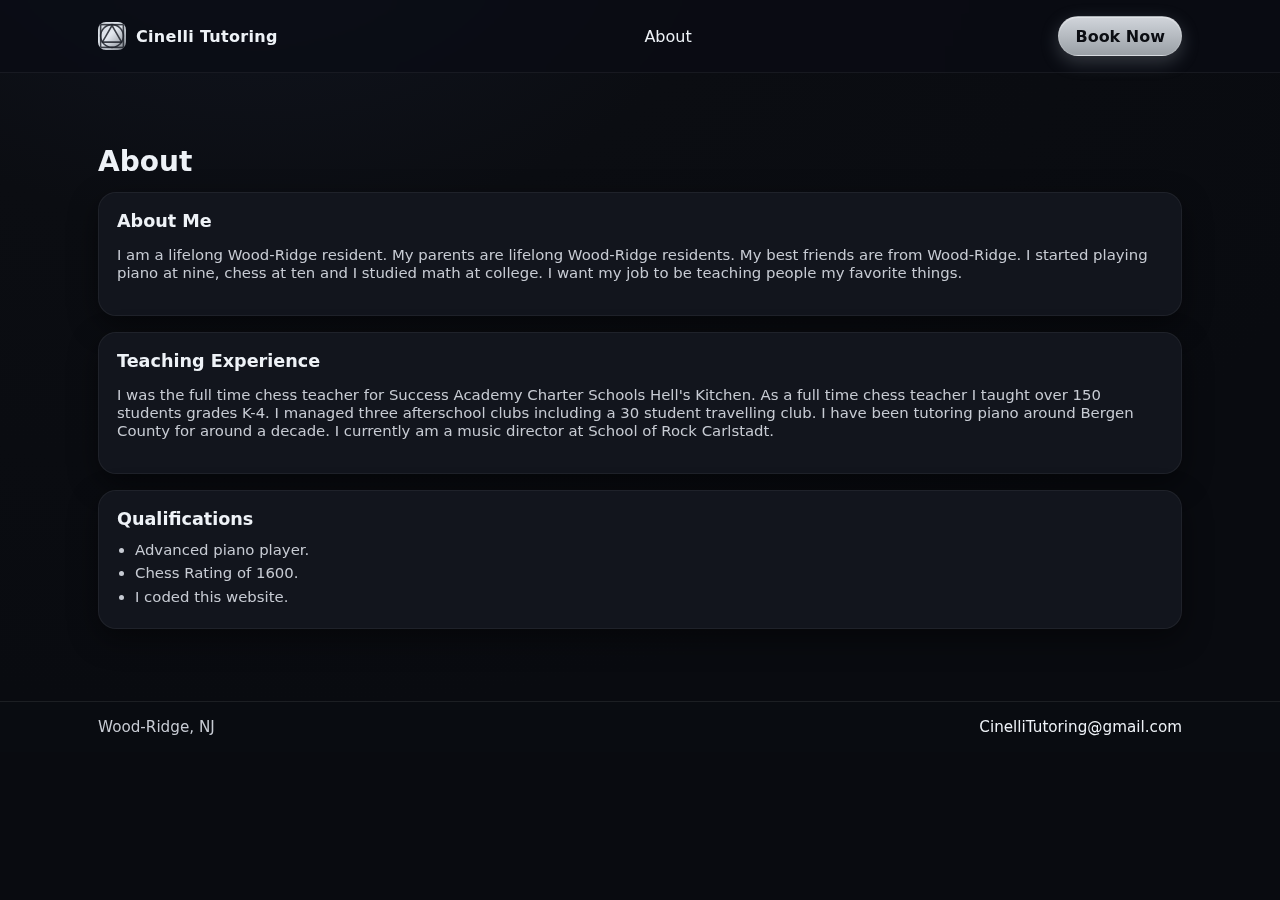
<file: about.html>
<!doctype html>
<html lang="en">
<head>
  <meta charset="utf-8">
  <title>About — Cinelli Tutoring</title>
  <meta name="viewport" content="width=device-width, initial-scale=1">
  <link rel="icon" href="assets/favicon.svg" type="image/svg+xml">
  <link rel="stylesheet" href="styles.css">
</head>
<body>
  <header class="site-header" role="banner">
    <div class="wrapper header-inner">
      <button class="hamburger" aria-label="Open menu" aria-expanded="false"><span></span></button>
      <a class="brand" href="index.html" data-nav><img src="assets/favicon.svg" alt=""><span>Cinelli Tutoring</span></a>
      <nav class="desktop-nav" aria-label="Primary">
        <a class="nav-link" data-nav href="about.html">About</a>
      </nav>
      <a class="btn" href="index.html#booking-section">Book Now</a>
    </div>
    <nav class="nav-drawer" aria-label="Mobile">
      <a class="nav-link" data-nav href="about.html">About</a>
      <a class="nav-link" data-nav href="piano.html">Piano</a>
      <a class="nav-link" data-nav href="chess.html">Chess</a>
      <a class="nav-link" data-nav href="mathematics.html">Math</a>
      <div class="nav-row"><a class="btn" href="index.html#booking-section">Book Now</a><a class="btn ghost" href="index.html">Home</a></div>
    </nav>
  </header>

  <main class="wrapper" id="content">
    <section>
      <h3 class="section-title">About</h3>

      <article class="card">
        <h4>About Me</h4>
        <p class="helper">I am a lifelong Wood-Ridge resident. 
          My parents are lifelong Wood-Ridge residents. 
          My best friends are from Wood-Ridge. 
          I started playing piano at nine, chess at ten and I studied math at college.
          I want my job to be teaching people my favorite things. </p>
      </article>

      <article class="card stack-md">
        <h4>Teaching Experience</h4>
        <p class="helper">I was the full time chess teacher for Success Academy Charter Schools Hell's Kitchen.
          As a full time chess teacher I taught over 150 students grades K-4.
          I managed three afterschool clubs including a 30 student travelling club.
          I have been tutoring piano around Bergen County for around a decade. 
          I currently am a music director at School of Rock Carlstadt. 
        </p>
      </article>
      <article class="card stack-md">
        <h4>Qualifications</h4>
        <ul class="helper">
          <li>Advanced piano player.</li>
          <li>Chess Rating of 1600.</li>
          <li>I coded this website.</li>
        </ul>
      </article>

    </section>
  </main>

  <footer class="site-footer" role="contentinfo">
    <div class="wrapper footer-inner">
      <div>Wood-Ridge, NJ</div>
      <div><a href="mailto:CinelliTutoring@gmail.com">CinelliTutoring@gmail.com</a></div>
    </div>
  </footer>
  <script src="script.js" defer></script>
</body>
</html>
</file>
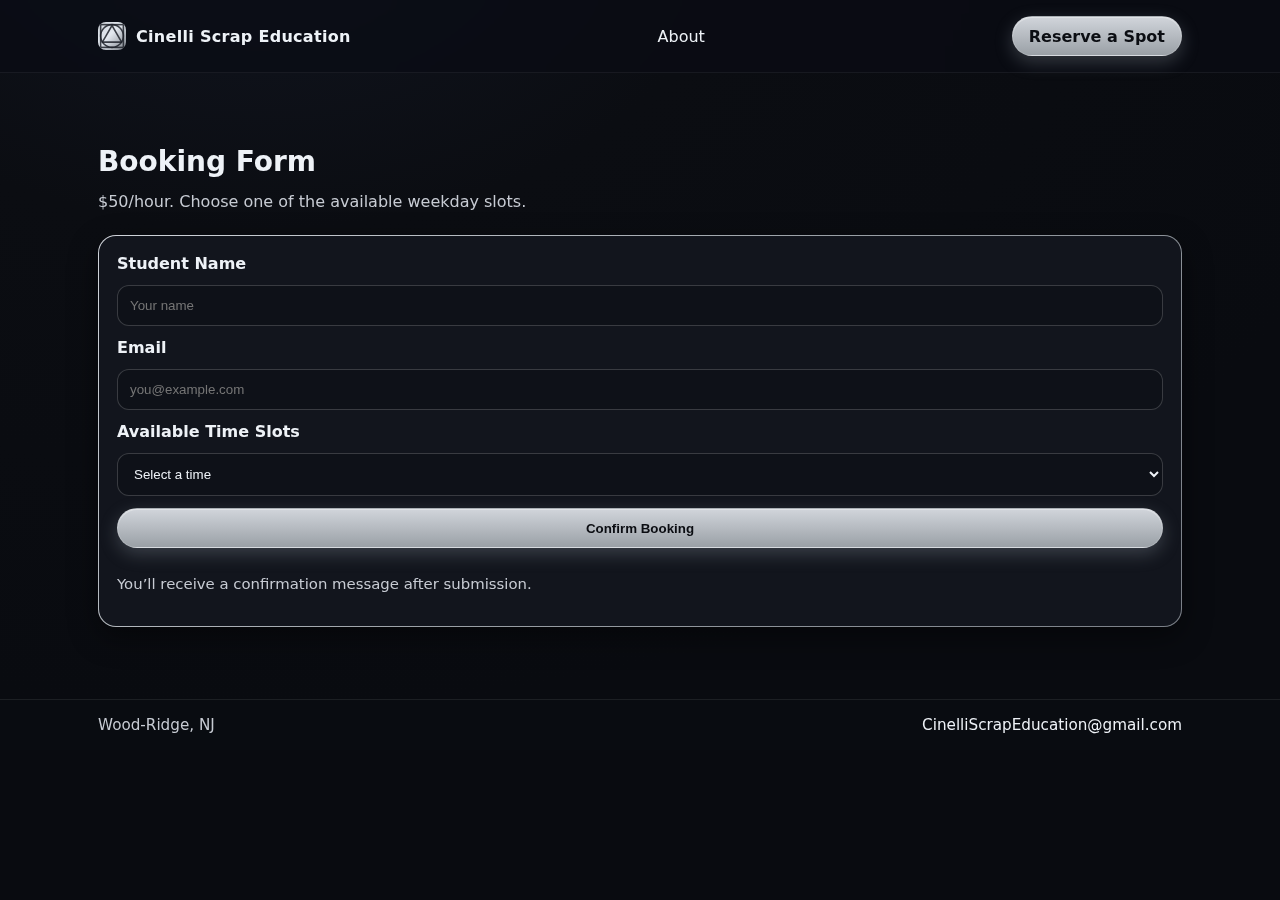
<file: booking.html>
<!doctype html>
<html lang="en">
<head>
  <meta charset="utf-8">
  <title>Booking — Cinelli Scrap Education</title>
  <meta name="viewport" content="width=device-width, initial-scale=1">
  <link rel="icon" href="assets/favicon.svg" type="image/svg+xml">
  <link rel="stylesheet" href="styles.css">
</head>
<body>
  <header class="site-header" role="banner">
    <div class="wrapper header-inner">
      <button class="hamburger" aria-label="Open menu" aria-expanded="false"><span></span></button>
      <a class="brand" href="index.html" data-nav><img src="assets/favicon.svg" alt=""><span>Cinelli Scrap Education</span></a>
      <nav class="desktop-nav" aria-label="Primary">
        <a class="nav-link" data-nav href="about.html">About</a>
      </nav>
      <a class="btn" href="booking.html" aria-current="page">Reserve a Spot</a>
    </div>
    <nav class="nav-drawer" aria-label="Mobile">
      <a class="nav-link" data-nav href="about.html">About</a>
      <div class="nav-row"><a class="btn" href="booking.html">Reserve a Spot</a><a class="btn ghost" href="index.html">Home</a></div>
    </nav>
  </header>

  <main class="wrapper" id="content">
    <section>
      <h3 class="section-title">Booking Form</h3>
      <p class="section-sub">$50/hour. Choose one of the available weekday slots.</p>

      <form id="booking-form" class="metal-border" novalidate>
        <label for="bk-name">Student Name</label>
        <input id="bk-name" name="name" autocomplete="name" placeholder="Your name" required>

        <label for="bk-email">Email</label>
        <input id="bk-email" name="email" type="email" autocomplete="email" placeholder="you@example.com" required>

        <label for="bk-slot">Available Time Slots</label>
        <select id="bk-slot" name="slot" required>
          <option value="" selected disabled>Select a time</option>
          <option>4–5 pm</option>
          <option>5:30–6:30 pm</option>
          <option>7–8 pm</option>
        </select>

        <button class="btn" type="submit">Confirm Booking</button>
        <p class="helper">You’ll receive a confirmation message after submission.</p>
      </form>
    </section>
  </main>

  <footer class="site-footer" role="contentinfo">
    <div class="wrapper footer-inner">
      <div>Wood-Ridge, NJ</div>
      <div><a href="mailto:CinelliScrapEducation@gmail.com">CinelliScrapEducation@gmail.com</a></div>
    </div>
  </footer>
  <script src="script.js" defer></script>
</body>
</html>
</file>
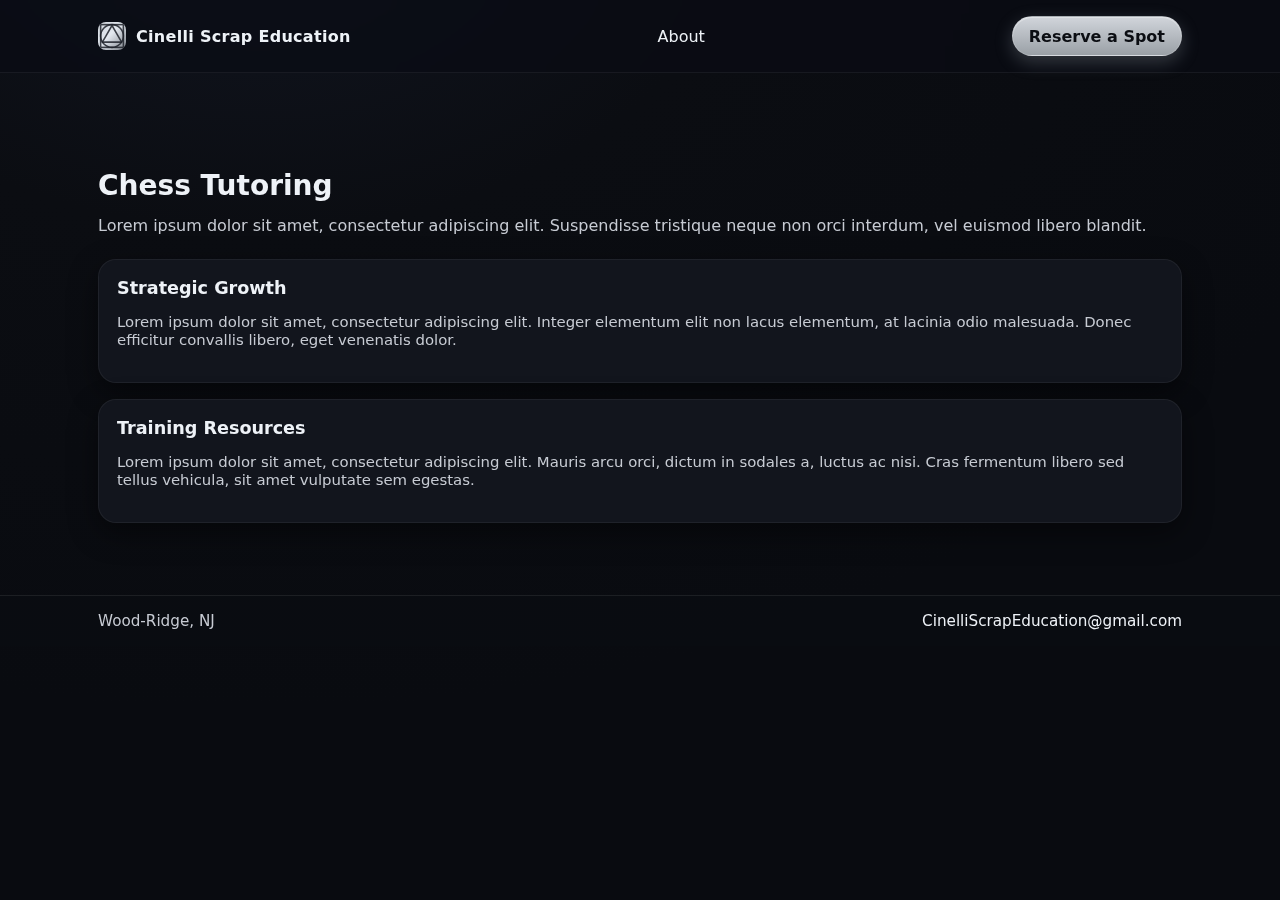
<file: chess.html>
<!doctype html>
<html lang="en">
<head>
  <meta charset="utf-8">
  <title>Chess Tutoring — Cinelli Scrap Education</title>
  <meta name="viewport" content="width=device-width, initial-scale=1">
  <link rel="icon" href="assets/favicon.svg" type="image/svg+xml">
  <link rel="stylesheet" href="styles.css">
</head>
<body>
  <header class="site-header" role="banner">
    <div class="wrapper header-inner">
      <button class="hamburger" aria-label="Open menu" aria-expanded="false"><span></span></button>
      <a class="brand" href="index.html" data-nav><img src="assets/favicon.svg" alt=""><span>Cinelli Scrap Education</span></a>
      <nav class="desktop-nav" aria-label="Primary">
        <a class="nav-link" data-nav href="about.html">About</a>
      </nav>
      <a class="btn" href="booking.html">Reserve a Spot</a>
    </div>
    <nav class="nav-drawer" aria-label="Mobile">
      <a class="nav-link" data-nav href="about.html">About</a>
      <div class="nav-row">
        <a class="btn" href="booking.html">Reserve a Spot</a>
        <a class="btn ghost" href="index.html">Home</a>
      </div>
    </nav>
  </header>

  <main class="wrapper" id="content">
    <section class="stack-lg">
      <h3 class="section-title">Chess Tutoring</h3>
      <p class="section-sub">Lorem ipsum dolor sit amet, consectetur adipiscing elit. Suspendisse tristique neque non orci interdum, vel euismod libero blandit.</p>

      <article class="card stack-md">
        <h4>Strategic Growth</h4>
        <p class="helper">Lorem ipsum dolor sit amet, consectetur adipiscing elit. Integer elementum elit non lacus elementum, at lacinia odio malesuada. Donec efficitur convallis libero, eget venenatis dolor.</p>
      </article>

      <article class="card stack-md">
        <h4>Training Resources</h4>
        <p class="helper">Lorem ipsum dolor sit amet, consectetur adipiscing elit. Mauris arcu orci, dictum in sodales a, luctus ac nisi. Cras fermentum libero sed tellus vehicula, sit amet vulputate sem egestas.</p>
      </article>
    </section>
  </main>

  <footer class="site-footer" role="contentinfo">
    <div class="wrapper footer-inner">
      <div>Wood-Ridge, NJ</div>
      <div><a href="mailto:CinelliScrapEducation@gmail.com">CinelliScrapEducation@gmail.com</a></div>
    </div>
  </footer>
  <script src="script.js" defer></script>
</body>
</html>
</file>
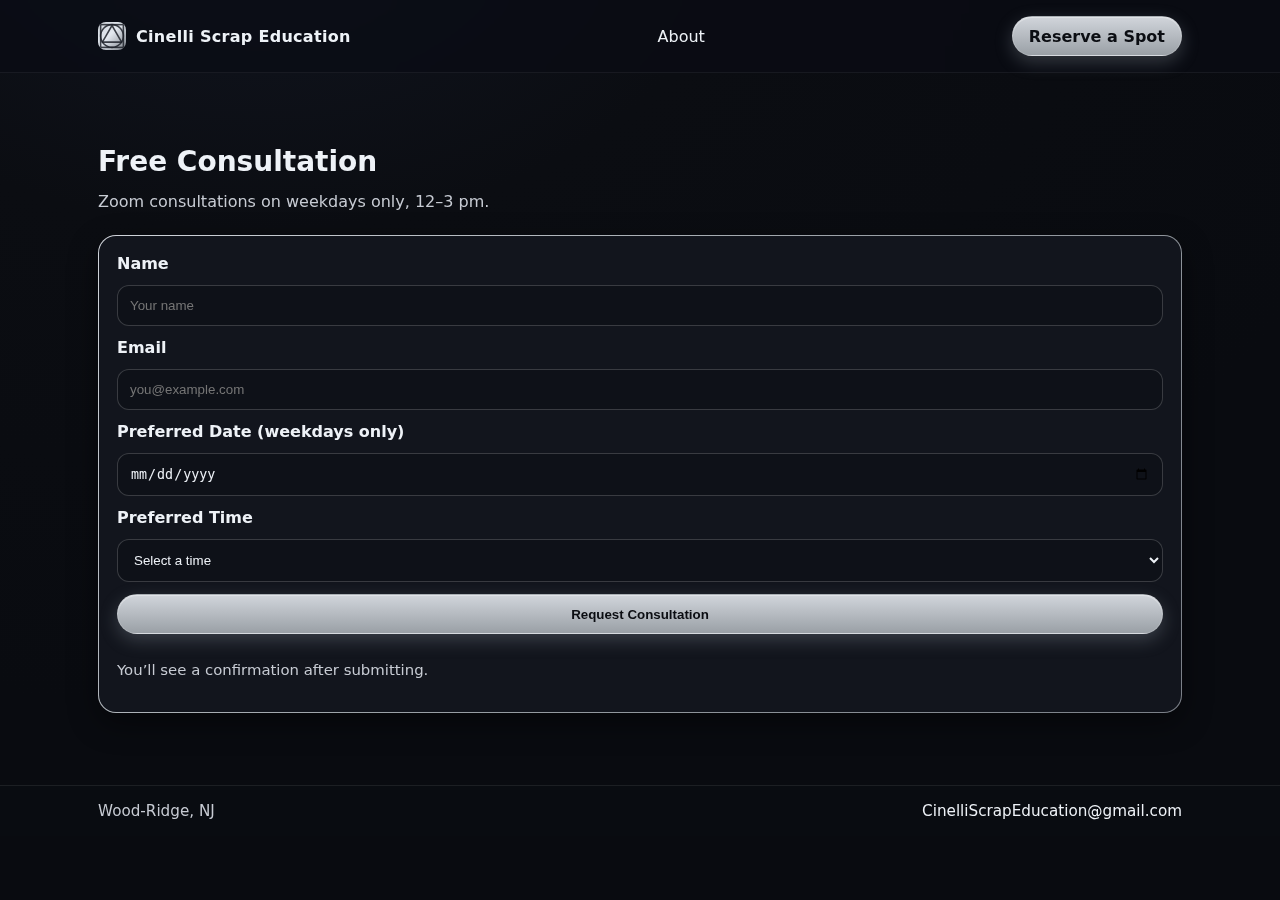
<file: consultation.html>
<!doctype html>
<html lang="en">
<head>
  <meta charset="utf-8">
  <title>Free Consultation — Cinelli Scrap Education</title>
  <meta name="viewport" content="width=device-width, initial-scale=1">
  <link rel="icon" href="assets/favicon.svg" type="image/svg+xml">
  <link rel="stylesheet" href="styles.css">
</head>
<body>
  <header class="site-header" role="banner">
    <div class="wrapper header-inner">
      <button class="hamburger" aria-label="Open menu" aria-expanded="false"><span></span></button>
      <a class="brand" href="index.html" data-nav><img src="assets/favicon.svg" alt=""><span>Cinelli Scrap Education</span></a>
      <nav class="desktop-nav" aria-label="Primary">
        <a class="nav-link" data-nav href="about.html">About</a>
      </nav>
      <a class="btn" href="booking.html">Reserve a Spot</a>
    </div>
    <nav class="nav-drawer" aria-label="Mobile">
      <a class="nav-link" data-nav href="about.html">About</a>
      <div class="nav-row">
        <a class="btn" href="booking.html">Reserve a Spot</a>
        <a class="btn ghost" href="index.html">Home</a>
      </div>
    </nav>
  </header>

  <main class="wrapper" id="content">
    <section>
      <h3 class="section-title">Free Consultation</h3>
      <p class="section-sub">Zoom consultations on weekdays only, 12–3 pm.</p>

      <form id="consultation-form" class="metal-border" novalidate>
        <label for="c-name">Name</label>
        <input id="c-name" name="name" autocomplete="name" placeholder="Your name" required>

        <label for="c-email">Email</label>
        <input id="c-email" name="email" type="email" autocomplete="email" placeholder="you@example.com" required>

        <label for="c-date">Preferred Date (weekdays only)</label>
        <input id="c-date" name="date" type="date" required>

        <label for="c-time">Preferred Time</label>
        <select id="c-time" name="time" required>
          <option value="" selected disabled>Select a time</option>
          <option>12:00 pm</option>
          <option>12:30 pm</option>
          <option>1:00 pm</option>
          <option>1:30 pm</option>
          <option>2:00 pm</option>
          <option>2:30 pm</option>
          <option>3:00 pm</option>
        </select>

        <button class="btn" type="submit">Request Consultation</button>
        <p class="helper">You’ll see a confirmation after submitting.</p>
      </form>
    </section>
  </main>

  <footer class="site-footer" role="contentinfo">
    <div class="wrapper footer-inner">
      <div>Wood-Ridge, NJ</div>
      <div><a href="mailto:CinelliScrapEducation@gmail.com">CinelliScrapEducation@gmail.com</a></div>
    </div>
  </footer>
  <script src="script.js" defer></script>
</body>
</html>
</file>
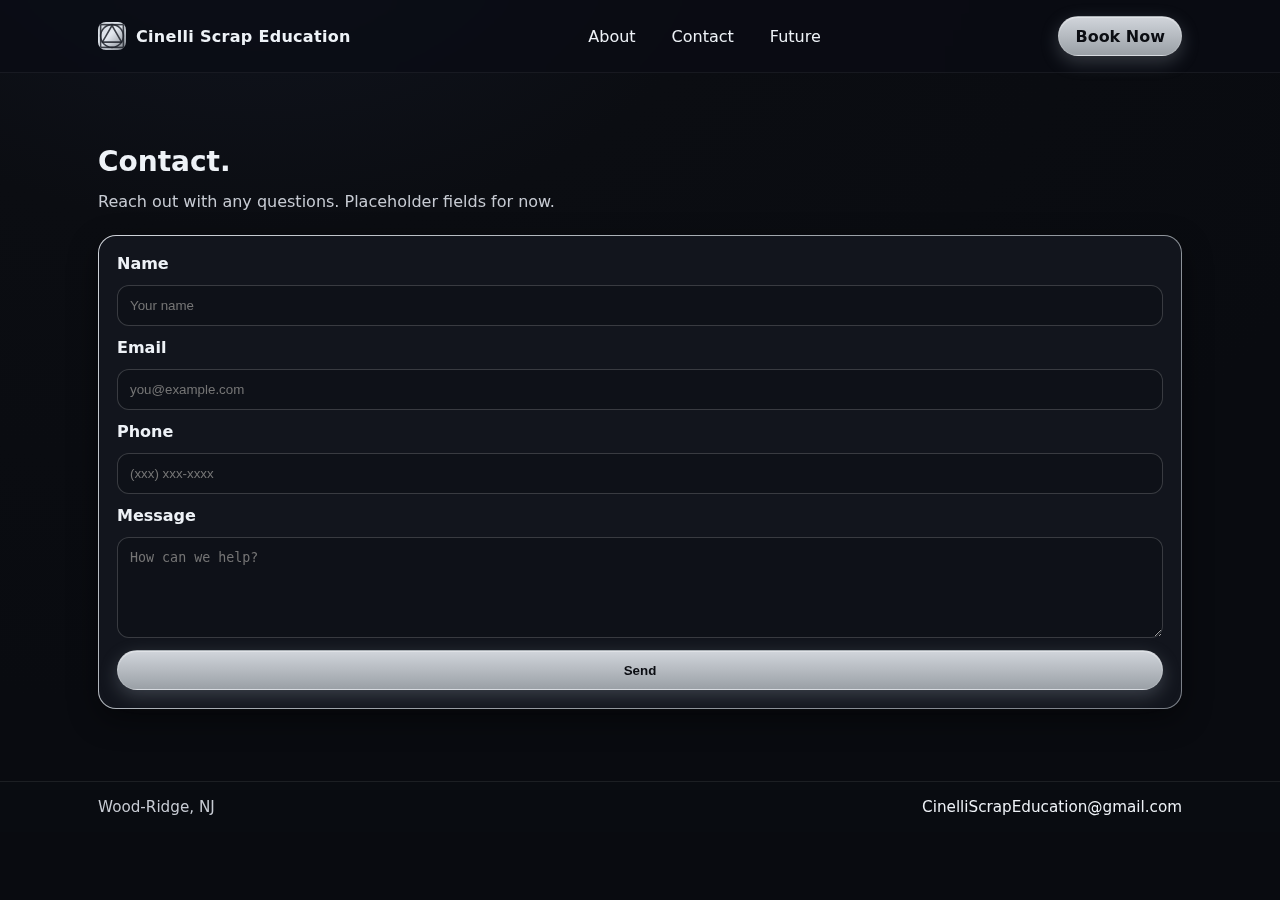
<file: contact.html>
<!doctype html>
<html lang="en">
<head>
  <meta charset="utf-8">
  <title>Contact — Cinelli Scrap Education</title>
  <meta name="viewport" content="width=device-width, initial-scale=1">
  <link rel="icon" href="assets/favicon.svg" type="image/svg+xml">
  <link rel="stylesheet" href="styles.css">
</head>
<body>
  <header class="site-header" role="banner">
    <div class="wrapper header-inner">
      <button class="hamburger" aria-label="Open menu" aria-expanded="false"><span></span></button>
      <a class="brand" href="index.html" data-nav><img src="assets/favicon.svg" alt=""><span>Cinelli Scrap Education</span></a>
      <nav class="desktop-nav" aria-label="Primary">
        <a class="nav-link" data-nav href="about.html">About</a>
        <a class="nav-link" data-nav href="contact.html">Contact</a>
        <a class="nav-link" data-nav href="future.html">Future</a>
      </nav>
      <a class="btn" href="booking.html">Book Now</a>
    </div>
    <nav class="nav-drawer" aria-label="Mobile">
      <a class="nav-link" data-nav href="about.html">About</a>
      <a class="nav-link" data-nav href="contact.html">Contact</a>
      <a class="nav-link" data-nav href="future.html">Future</a>
      <div class="nav-row"><a class="btn" href="booking.html">Book Now</a><a class="btn ghost" href="index.html">Home</a></div>
    </nav>
  </header>

  <main class="wrapper" id="content">
    <section>
      <h3 class="section-title">Contact.</h3>
      <p class="section-sub">Reach out with any questions. Placeholder fields for now.</p>

      <form class="metal-border" aria-labelledby="contact-title">
        <label for="ct-name">Name</label>
        <input id="ct-name" name="name" autocomplete="name" placeholder="Your name">

        <label for="ct-email">Email</label>
        <input id="ct-email" name="email" type="email" autocomplete="email" placeholder="you@example.com">

        <label for="ct-phone">Phone</label>
        <input id="ct-phone" name="phone" type="tel" autocomplete="tel" placeholder="(xxx) xxx-xxxx">

        <label for="ct-msg">Message</label>
        <textarea id="ct-msg" name="message" rows="5" placeholder="How can we help?"></textarea>

        <button class="btn" type="submit" onclick="event.preventDefault(); toast('Thanks! We will get back to you shortly.')">Send</button>
      </form>
    </section>
  </main>

  <footer class="site-footer" role="contentinfo">
    <div class="wrapper footer-inner">
      <div>Wood-Ridge, NJ</div>
      <div><a href="mailto:CinelliScrapEducation@gmail.com">CinelliScrapEducation@gmail.com</a></div>
    </div>
  </footer>
  <script src="script.js" defer></script>
</body>
</html>
</file>
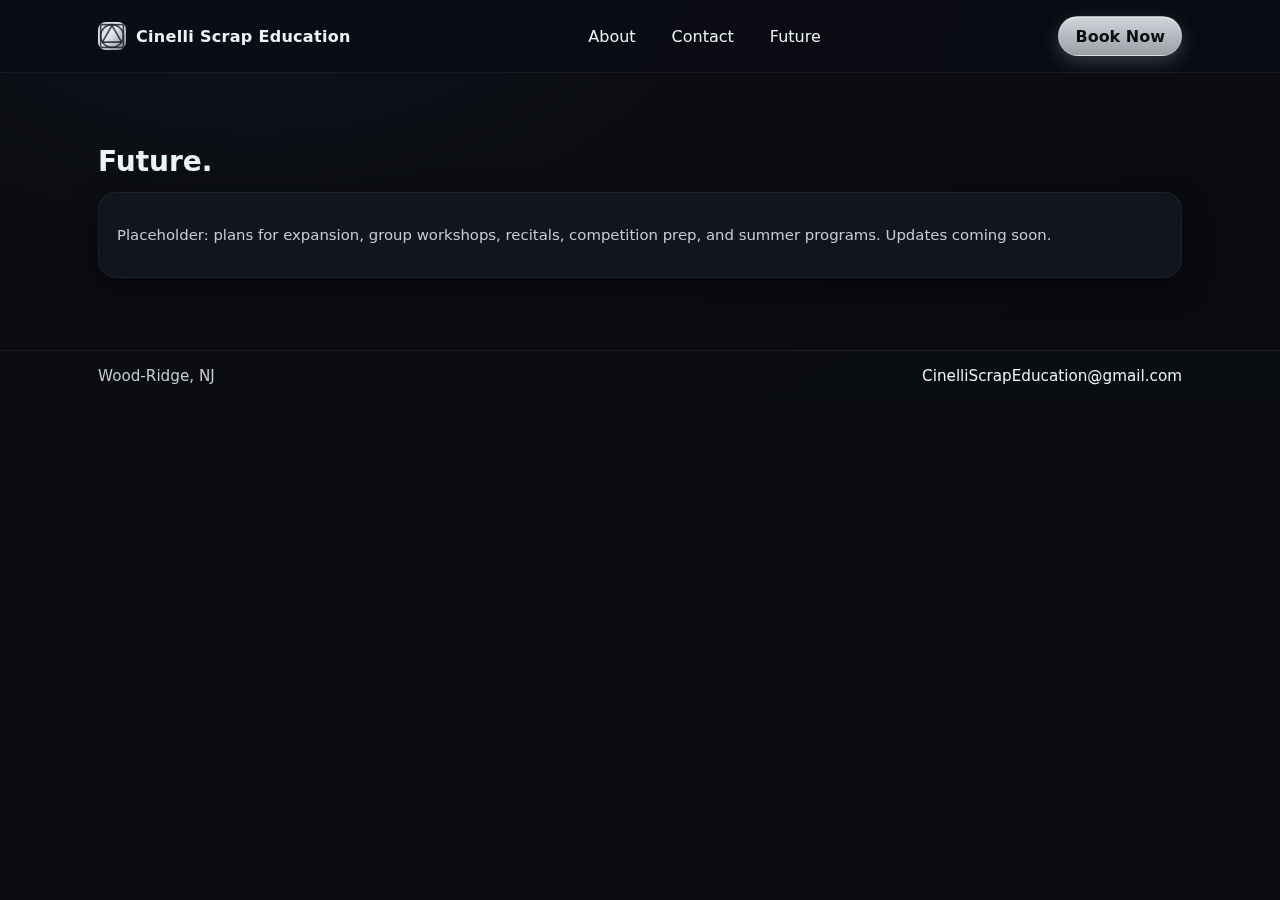
<file: future.html>
<!doctype html>
<html lang="en">
<head>
  <meta charset="utf-8">
  <title>Future — Cinelli Scrap Education</title>
  <meta name="viewport" content="width=device-width, initial-scale=1">
  <link rel="icon" href="assets/favicon.svg" type="image/svg+xml">
  <link rel="stylesheet" href="styles.css">
</head>
<body>
  <header class="site-header" role="banner">
    <div class="wrapper header-inner">
      <button class="hamburger" aria-label="Open menu" aria-expanded="false"><span></span></button>
      <a class="brand" href="index.html" data-nav><img src="assets/favicon.svg" alt=""><span>Cinelli Scrap Education</span></a>
      <nav class="desktop-nav" aria-label="Primary">
        <a class="nav-link" data-nav href="about.html">About</a>
        <a class="nav-link" data-nav href="contact.html">Contact</a>
        <a class="nav-link" data-nav href="future.html">Future</a>
      </nav>
      <a class="btn" href="booking.html">Book Now</a>
    </div>
    <nav class="nav-drawer" aria-label="Mobile">
      <a class="nav-link" data-nav href="about.html">About</a>
      <a class="nav-link" data-nav href="contact.html">Contact</a>
      <a class="nav-link" data-nav href="future.html">Future</a>
      <div class="nav-row"><a class="btn" href="booking.html">Book Now</a><a class="btn ghost" href="index.html">Home</a></div>
    </nav>
  </header>

  <main class="wrapper" id="content">
    <section>
      <h3 class="section-title">Future.</h3>
      <article class="card">
        <p class="helper">Placeholder: plans for expansion, group workshops, recitals, competition prep, and summer programs. Updates coming soon.</p>
      </article>
    </section>
  </main>

  <footer class="site-footer" role="contentinfo">
    <div class="wrapper footer-inner">
      <div>Wood-Ridge, NJ</div>
      <div><a href="mailto:CinelliScrapEducation@gmail.com">CinelliScrapEducation@gmail.com</a></div>
    </div>
  </footer>
  <script src="script.js" defer></script>
</body>
</html>
</file>
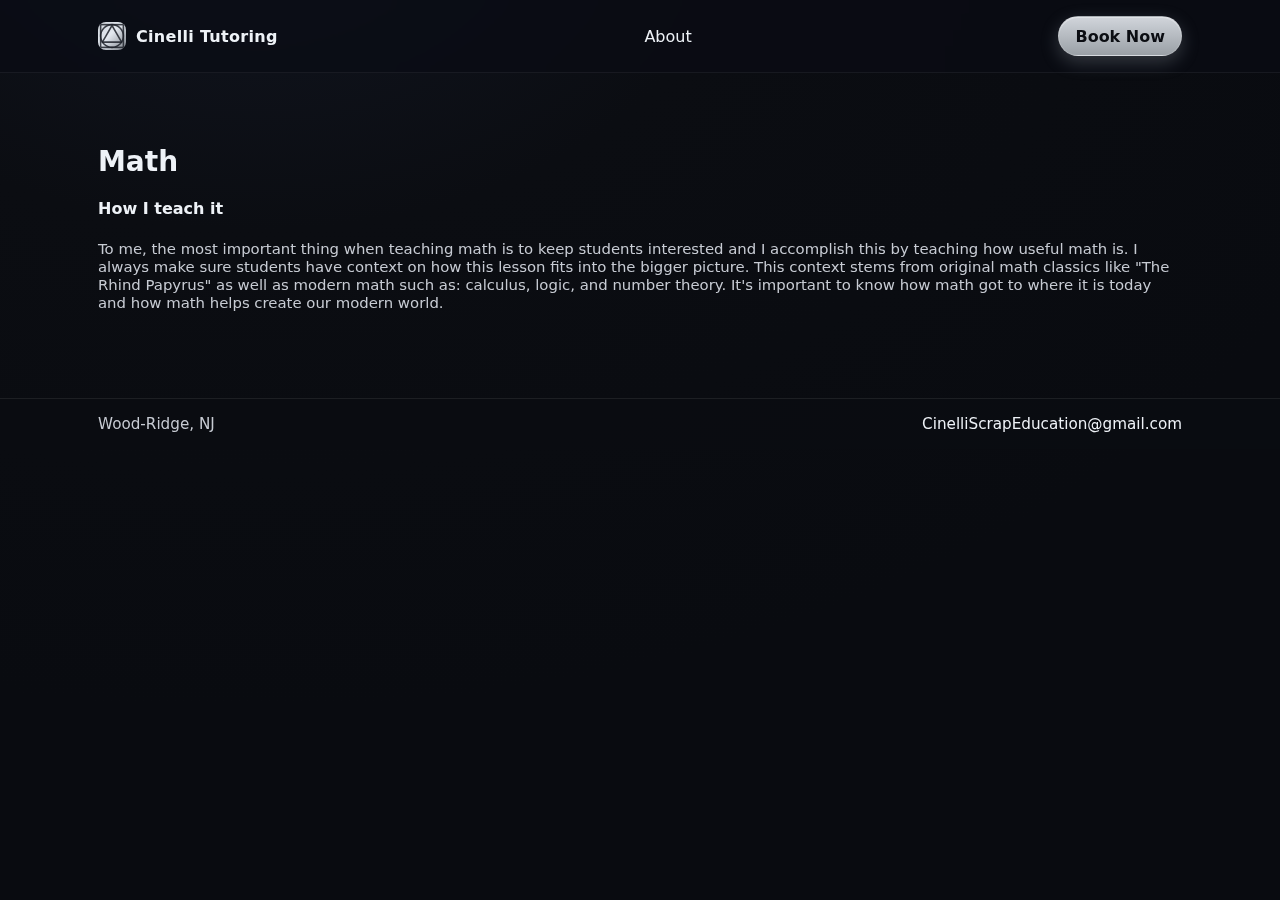
<file: mathematics.html>
<!doctype html>
<html lang="en">
<head>
  <meta charset="utf-8">
  <title>Mathematics — Cinelli Tutoring</title>
  <meta name="viewport" content="width=device-width, initial-scale=1">
  <link rel="icon" href="assets/favicon.svg" type="image/svg+xml">
  <link rel="stylesheet" href="styles.css">
</head>
<body>
  <header class="site-header" role="banner">
    <div class="wrapper header-inner">
      <button class="hamburger" aria-label="Open menu" aria-expanded="false"><span></span></button>
      <a class="brand" href="index.html" data-nav><img src="assets/favicon.svg" alt=""><span>Cinelli Tutoring</span></a>
      <nav class="desktop-nav" aria-label="Primary">
        <a class="nav-link" data-nav href="about.html">About</a>
      </nav>
      <a class="btn" href="index.html#booking-section">Book Now</a>
    </div>
    <nav class="nav-drawer" aria-label="Mobile">
      <a class="nav-link" data-nav href="about.html">About</a>
      <div class="nav-row"><a class="btn" href="index.html#booking-section">Book Now</a><a class="btn ghost" href="index.html">Home</a></div>
    </nav>
  </header>

  <main class="wrapper" id="content">
    <section>
      <h3 class="section-title">Math</h3>

        <h4>How I teach it</h4>
        <p class="helper">To me, the most important thing when teaching math is 
          to keep students interested and I accomplish this by teaching how useful math is.
          I always make sure students have context on how this lesson fits into the bigger picture.
          This context stems from original math classics like "The Rhind Papyrus" as well as
          modern math such as: calculus, logic, and number theory. 
          It's important to know how math got to where it is today
          and how math helps create our modern world.
        </p>
      </article>
    </section>
  </main>

  <footer class="site-footer" role="contentinfo">
    <div class="wrapper footer-inner">
      <div>Wood-Ridge, NJ</div>
      <div><a href="mailto:CinelliScrapEducation@gmail.com">CinelliScrapEducation@gmail.com</a></div>
    </div>
  </footer>
  <script src="script.js" defer></script>
</body>
</html>
</file>
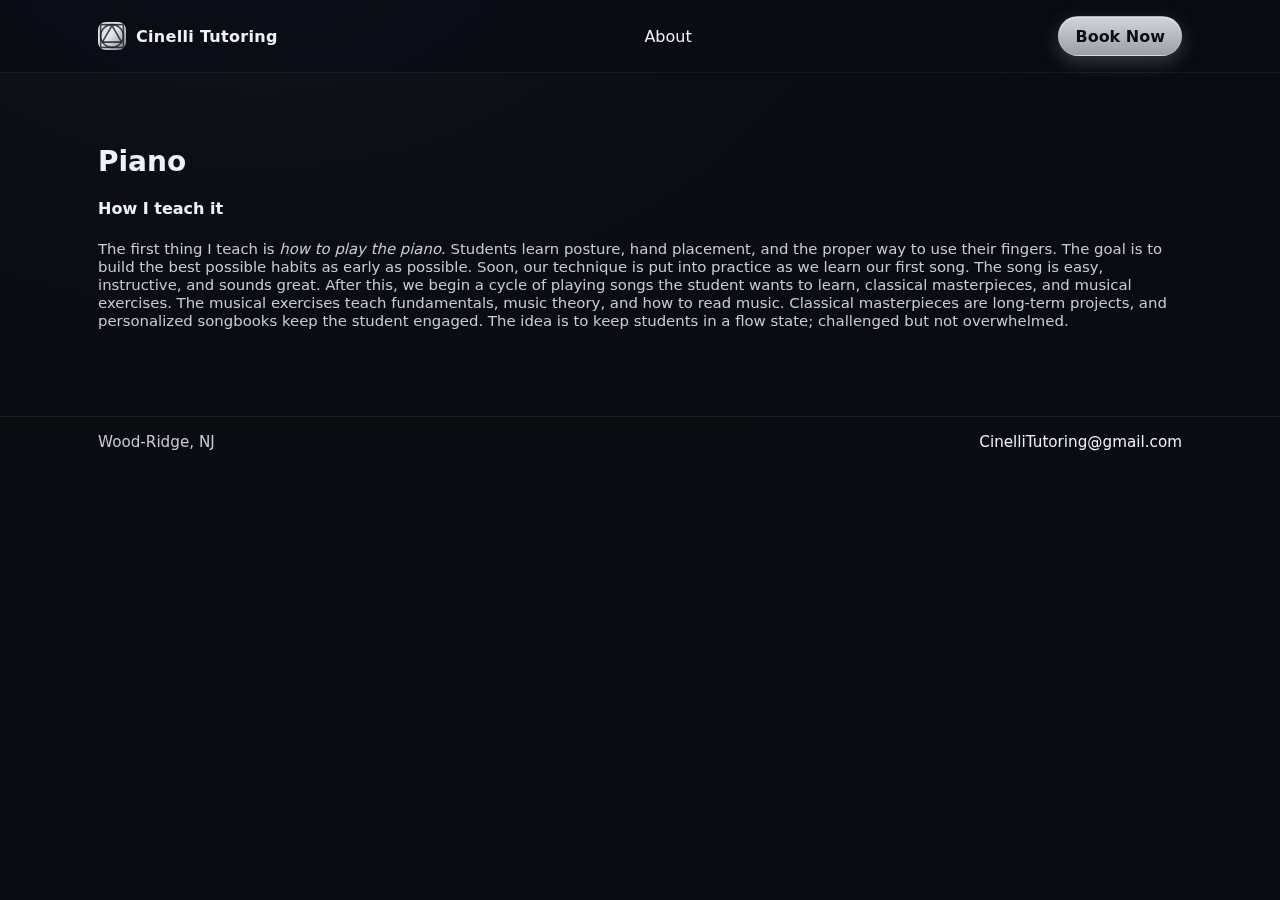
<file: piano.html>
<!doctype html>
<html lang="en">
<head>
  <meta charset="utf-8">
  <title>Piano — Cinelli Tutoring</title>
  <meta name="viewport" content="width=device-width, initial-scale=1">
  <link rel="icon" href="assets/favicon.svg" type="image/svg+xml">
  <link rel="stylesheet" href="styles.css">
</head>
<body>
  <header class="site-header" role="banner">
    <div class="wrapper header-inner">
      <button class="hamburger" aria-label="Open menu" aria-expanded="false"><span></span></button>
      <a class="brand" href="index.html" data-nav><img src="assets/favicon.svg" alt=""><span>Cinelli Tutoring</span></a>
      <nav class="desktop-nav" aria-label="Primary">
        <a class="nav-link" data-nav href="about.html">About</a>
      </nav>
      <a class="btn" href="index.html#booking-section">Book Now</a>
    </div>
    <nav class="nav-drawer" aria-label="Mobile">
      <a class="nav-link" data-nav href="about.html">About</a>
      <a class="nav-link" data-nav href="piano.html">Piano</a>
      <a class="nav-link" data-nav href="chess.html">Chess</a>
      <a class="nav-link" data-nav href="mathematics.html">Math</a>
      <div class="nav-row"><a class="btn" href="index.html#booking-section">Book Now</a><a class="btn ghost" href="index.html">Home</a></div>
    </nav>
  </header>

  <main class="wrapper" id="content">
    <section>
      <h3 class="section-title">Piano</h3>

        <h4>How I teach it</h4>
        <p class="helper">The first thing I teach is <em>how to play the piano</em>. 
          Students learn posture, hand placement, and the proper way to use their fingers. 
          The goal is to build the best possible habits as early as possible. 
          Soon, our technique is put into practice as we learn our first song. 
          The song is easy, instructive, and sounds great. 
          After this, we begin a cycle of playing songs the student wants to learn, classical masterpieces, and musical exercises. 
          The musical exercises teach fundamentals, music theory, and how to read music. 
          Classical masterpieces are long-term projects, and personalized songbooks keep the student engaged. 
          The idea is to keep students in a flow state; challenged but not overwhelmed.
        </p>
      </article>
    </section>
  </main>

  <footer class="site-footer" role="contentinfo">
    <div class="wrapper footer-inner">
      <div>Wood-Ridge, NJ</div>
      <div><a href="mailto:CinelliTutoring@gmail.com">CinelliTutoring@gmail.com</a></div>
    </div>
  </footer>
  <script src="script.js" defer></script>
</body>
</html>
</file>
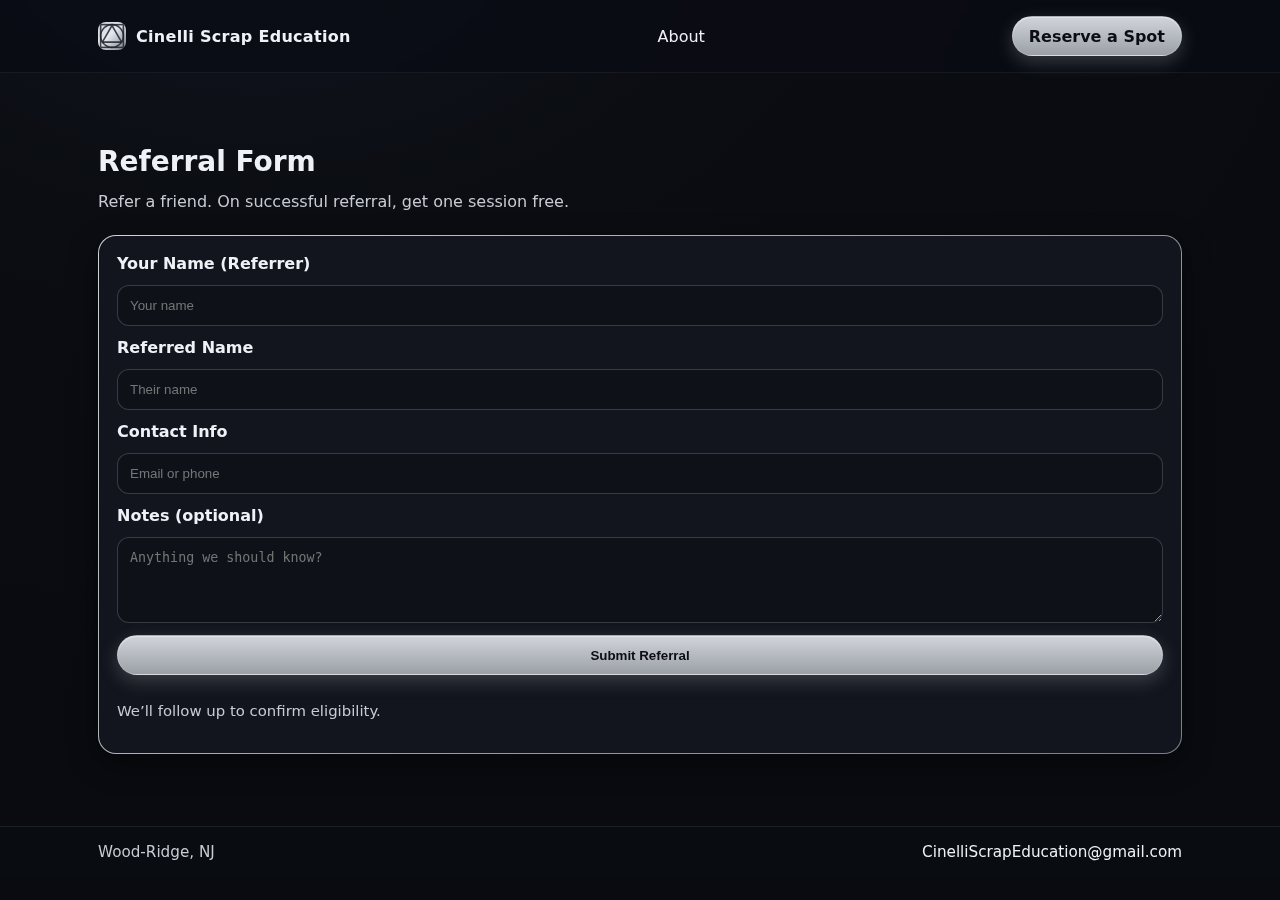
<file: referral.html>
<!doctype html>
<html lang="en">
<head>
  <meta charset="utf-8">
  <title>Referral — Cinelli Scrap Education</title>
  <meta name="viewport" content="width=device-width, initial-scale=1">
  <link rel="icon" href="assets/favicon.svg" type="image/svg+xml">
  <link rel="stylesheet" href="styles.css">
</head>
<body>
  <header class="site-header" role="banner">
    <div class="wrapper header-inner">
      <button class="hamburger" aria-label="Open menu" aria-expanded="false"><span></span></button>
      <a class="brand" href="index.html" data-nav><img src="assets/favicon.svg" alt=""><span>Cinelli Scrap Education</span></a>
      <nav class="desktop-nav" aria-label="Primary">
        <a class="nav-link" data-nav href="about.html">About</a>
      </nav>
      <a class="btn" href="booking.html">Reserve a Spot</a>
    </div>
    <nav class="nav-drawer" aria-label="Mobile">
      <a class="nav-link" data-nav href="about.html">About</a>
      <div class="nav-row">
        <a class="btn" href="booking.html">Reserve a Spot</a>
        <a class="btn ghost" href="index.html">Home</a>
      </div>
    </nav>
  </header>

  <main class="wrapper" id="content">
    <section>
      <h3 class="section-title">Referral Form</h3>
      <p class="section-sub">Refer a friend. On successful referral, get one session free.</p>

      <form id="referral-form" class="metal-border" novalidate>
        <label for="ref-referrer">Your Name (Referrer)</label>
        <input id="ref-referrer" name="referrer" placeholder="Your name" required>

        <label for="ref-referred">Referred Name</label>
        <input id="ref-referred" name="referred" placeholder="Their name" required>

        <label for="ref-contact">Contact Info</label>
        <input id="ref-contact" name="contact" placeholder="Email or phone" required>

        <label for="ref-notes">Notes (optional)</label>
        <textarea id="ref-notes" name="notes" rows="4" placeholder="Anything we should know?"></textarea>

        <button class="btn" type="submit">Submit Referral</button>
        <p class="helper">We’ll follow up to confirm eligibility.</p>
      </form>
    </section>
  </main>

  <footer class="site-footer" role="contentinfo">
    <div class="wrapper footer-inner">
      <div>Wood-Ridge, NJ</div>
      <div><a href="mailto:CinelliScrapEducation@gmail.com">CinelliScrapEducation@gmail.com</a></div>
    </div>
  </footer>
  <script src="script.js" defer></script>
</body>
</html>
</file>
<file: styles.css>
/* Cinelli Tutoring — Dark, metallic, mobile-first
   - Apple-inspired minimalism, soft shadows, rounded corners
   - Shared layout for all pages
   - Uses CSS variables for quick theming
*/

:root{
    --bg:#0b0d12;
    --panel:#12151d;
    --text:#eef2f7;
    --muted:#c7cbd3;
    --accent:#9aa0a6;        /* steel light */
    --accent-hi:#d1d5db;     /* steel highlight */
    --accent-lo:#7a7f87;     /* steel deep */
    --ring:rgba(209,213,219,.4);
    --shadow: 0 10px 30px rgba(0,0,0,.45);
    --radius:18px;
    --gap: clamp(16px, 4vw, 28px);
  }
  
  *{box-sizing:border-box}
  html,body{height:100%}
  body{
    margin:0;
    font-family: ui-sans-serif, system-ui, -apple-system, Segoe UI, Roboto, Helvetica, Arial, "Apple Color Emoji","Segoe UI Emoji";
    color:var(--text);
    background: radial-gradient(1200px 800px at 20% -10%, #111520 0%, #0b0d12 40%, #090b10 100%);
    -webkit-font-smoothing:antialiased; text-rendering:optimizeLegibility;
  }
  
  /* Metallic border utility */
  .metal-border{
    border:1px solid transparent;
    background:
      linear-gradient(var(--panel),var(--panel)) padding-box,
      linear-gradient(135deg,var(--accent-hi),var(--accent),var(--accent-lo)) border-box;
    border-radius:var(--radius);
    box-shadow: var(--shadow);
  }
  
  /* Layout */
  .wrapper{max-width:1140px; margin:0 auto; padding: 0 var(--gap);}
  section{padding: clamp(36px, 8vh, 96px) 0}
  
  /* Header */
.site-header{
    position:sticky; top:0; z-index:50;
    backdrop-filter:saturate(140%) blur(10px);
    background: rgba(10,12,18,.7);
    border-bottom: 1px solid rgba(255,255,255,.06);
  }
  .header-inner{
    /* 3-column grid: brand | nav (flex) | CTA */
    display:grid; grid-template-columns:auto 1fr auto;
    align-items:center; column-gap:16px;
    height:64px;
  }
  .brand{display:flex; align-items:center; gap:10px; text-decoration:none; color:var(--text);}
  .brand img{width:28px; height:28px; border-radius:8px}
  .brand span{font-weight:600; letter-spacing:.3px}
  
  /* Desktop nav (centered, no wrap) */
  .desktop-nav{display:none}
  @media (min-width: 720px){
    .header-inner{height:72px}
    .desktop-nav{
      display:flex; justify-content:center; gap:18px;
      white-space:nowrap;  /* prevents “Contact/Future” from dropping */
    }
    .desktop-nav a{
      color:var(--text); text-decoration:none; padding:8px 10px; border-radius:10px
    }
    .desktop-nav a:hover{background:rgba(255,255,255,.06)}
    .hamburger{display:none}
    .nav-drawer{display:none} /* desktop uses inline nav */
  }
  
  
  /* Buttons */
  .btn{
    display:inline-flex; align-items:center; justify-content:center;
    height:40px; padding:0 16px; border-radius:999px;
    text-decoration:none; color:#0b0d12; font-weight:600;
    background: linear-gradient(180deg, var(--accent-hi), var(--accent));
    box-shadow: inset 0 1px 0 rgba(255,255,255,.35), 0 6px 18px rgba(180,190,205,.25);
    border:1px solid rgba(255,255,255,.15);
  }
  .btn:focus-visible{outline:2px solid var(--ring); outline-offset:2px}
  .btn.ghost{background:transparent; color:var(--text); border:1px solid rgba(255,255,255,.18)}
  .play-sample,
  .play-sample:focus-visible,
  .play-sample:active{
    color:var(--text);
    -webkit-text-fill-color:var(--text);
  }
  
  /* Hamburger */
  .hamburger{
    inline-size:40px; block-size:40px; border-radius:10px;
    display:inline-grid; place-items:center; border:1px solid rgba(255,255,255,.15);
    background:rgba(255,255,255,.02); cursor:pointer;
  }
  .hamburger span, .hamburger::before, .hamburger::after{
    content:""; display:block; width:18px; height:2px; background:var(--text); transition:.25s ease;
  }
  .hamburger::before{transform:translateY(-6px)}
  .hamburger::after{transform:translateY(6px)}
  .hamburger[aria-expanded="true"] span{opacity:0}
  .hamburger[aria-expanded="true"]::before{transform:translateY(0) rotate(45deg)}
  .hamburger[aria-expanded="true"]::after{transform:translateY(0) rotate(-45deg)}
  
  /* Mobile menu drawer */
  .nav-drawer{
    position:fixed; inset:64px 0 auto 0;
    translate:0 -8px;
    opacity:0; pointer-events:none;
    transition:.25s ease;
    padding:16px var(--gap) 24px;
    background: linear-gradient(180deg, rgba(16,20,28,.96), rgba(10,12,18,.96));
    border-bottom:1px solid rgba(255,255,255,.1);
  }
  .nav-drawer.open{translate:0 0; opacity:1; pointer-events:auto}
  .nav-link{
    display:block; padding:14px 10px; border-radius:12px;
    color:var(--text); text-decoration:none;
  }
  .nav-link:hover{background:rgba(255,255,255,.05)}
  .nav-row{display:flex; gap:10px; margin-top:10px}
  
  /* Footer */
  .site-footer{
    border-top:1px solid rgba(255,255,255,.08);
    background: rgba(10,12,18,.8);
    padding:16px 0;
    font-size:.95rem; color:var(--muted);
  }
  .footer-inner{display:flex; justify-content:space-between; align-items:center; gap:10px}
  .site-footer a{
    color:var(--text);
    text-decoration:none;
  }
  .site-footer a:hover{
    color:var(--accent-hi);
  }
  
  /* Hero */
  .hero{
    min-height: calc(100svh - 64px);
    display:grid; place-items:center;
  }
  .hero-card{
    padding: clamp(20px, 5vw, 40px);
    text-align:center;
    background: linear-gradient(180deg, rgba(255,255,255,.03), rgba(255,255,255,.01));
  }
  .hero h1{
    margin:0 0 10px;
    font-size: clamp(32px, 8vw, 56px);
    letter-spacing:.2px; line-height:1.05;
  }
  .hero h2{
    margin: 6px 0;
    font-weight:500;
    color: var(--muted);
    font-size: clamp(16px, 3.8vw, 22px);
  }
  .hero .cta-row{margin-top:18px; display:flex; gap:10px; justify-content:center; flex-wrap:wrap}
  
  /* Sections */
  .section-title{
    font-size: clamp(22px, 4.6vw, 28px);
    margin:0 0 14px;
  }
  .section-sub{color:var(--muted); margin:0 0 24px}
  
  /* Cards */
  .cards{
    display:grid; gap:12px;
    grid-template-columns: 1fr;
  }
  .card{padding:18px; background:var(--panel); border-radius:var(--radius); box-shadow:var(--shadow); border:1px solid rgba(255,255,255,.06)}
  .card h4{margin:0 0 10px; font-size:1.1rem}
  .card h4 a{
    color:var(--text);
    text-decoration:none;
  }
  .card h4 a:hover,
  .card h4 a:focus-visible{
    color:var(--accent-hi);
    text-decoration:underline;
  }
  .card ul{margin:0; padding-left:18px; color:var(--muted); line-height:1.6}
  .play-sample{
    width:72px;
    height:72px;
    min-width:0;
    padding:0;
    font-size:1.6rem;
    margin:14px auto 0;
    display:flex;
    align-items:center;
    justify-content:center;
    border-radius:50%;
    border:1px solid rgba(255,255,255,.28);
    background:#05070c;
    box-shadow:0 12px 28px rgba(0,0,0,.55), 0 0 25px rgba(72,88,120,.35);
    color:var(--text);
    -webkit-text-fill-color:var(--text);
    touch-action:manipulation;
  }
  .play-sample:active,
  .play-sample:focus-visible{
    color:var(--text);
    -webkit-text-fill-color:var(--text);
  }
  .card-media{
    margin-top:12px;
    border-radius:14px;
    overflow:hidden;
    border:1px solid rgba(255,255,255,.08);
    box-shadow: inset 0 1px 0 rgba(255,255,255,.1);
    max-width:180px;
    margin-inline:auto;
  }
  .card-media img{
    display:block;
    width:100%;
    height:auto;
  }
  .card-media video{
    display:block;
    width:100%;
    height:auto;
    cursor:pointer;
  }
  .math-card{display:flex; flex-direction:column; gap:12px}
  .math-fractal{
    display:grid;
    grid-template-columns:1fr 1fr;
    align-items:center;
    gap:12px;
    padding:12px;
    border-radius:14px;
    border:1px solid rgba(255,255,255,.08);
    background:rgba(255,255,255,.02);
  }
  .math-fractal canvas{
    justify-self:center;
    display:block;
    width:170px;
    height:170px;
    background:#080a12;
    border-radius:12px;
    border:1px solid rgba(255,255,255,.08);
  }
  .math-fractal .btn{
    justify-self:center;
    width:72px;
    height:72px;
    min-width:0;
    min-height:0;
    padding:0;
    font-size:1.6rem;
    border-radius:50%;
    border:1px solid rgba(255,255,255,.28);
    background:#05070c;
    box-shadow:0 12px 28px rgba(0,0,0,.55), 0 0 25px rgba(72,88,120,.35);
    color:var(--text);
    touch-action:manipulation;
  }
  .card--with-image{
    display:flex;
    align-items:flex-start;
    justify-content:space-between;
    gap:16px;
  }
  .card-body{flex:1}
  .card-graphic{
    width:120px;
    height:120px;
    object-fit:cover;
    border-radius:var(--radius);
    border:1px solid rgba(255,255,255,.12);
    background:rgba(255,255,255,.05);
    flex-shrink:0;
  }
  
  /* Pricing */
  .pricing-blurb{color:var(--muted); margin-bottom:16px}
  .cta-grid{display:grid; gap:10px; grid-template-columns:1fr}
  
  /* Forms */
  form{
    display:grid; gap:12px; padding:18px; background:var(--panel); border-radius:var(--radius); border:1px solid rgba(255,255,255,.08);
  }
  label{font-weight:600}
  input, select, textarea{
    width:100%; padding:12px 12px; border-radius:12px;
    border:1px solid rgba(255,255,255,.18); background:#0e1118; color:var(--text);
  }
  input:focus, select:focus, textarea:focus{outline:2px solid var(--ring); outline-offset:2px}
  .helper{color:var(--muted); font-size:.93rem}
  
  /* Responsive (tablet/desktop) */
  @media (min-width: 720px){
    .cards{grid-template-columns: repeat(3, 1fr)}
    .cta-grid{grid-template-columns: repeat(3, 1fr)}
    .header-inner{height:72px}
    .nav-drawer{display:none} /* desktop uses inline nav */
    .desktop-nav{display:flex; gap:16px}
    .desktop-nav a{color:var(--text); text-decoration:none; padding:8px 10px; border-radius:10px}
    .desktop-nav a:hover{background:rgba(255,255,255,.06)}
    .hamburger{display:none}
  }
  
  /* Utility spacing */
  .stack-sm{margin-top:8px}
  .stack-md{margin-top:16px}
  .stack-lg{margin-top:24px}
  .center{text-align:center}
  
  /* Mobile drawer: hide the extra buttons row */
.nav-drawer .nav-row { display: none !important; }
</file>
